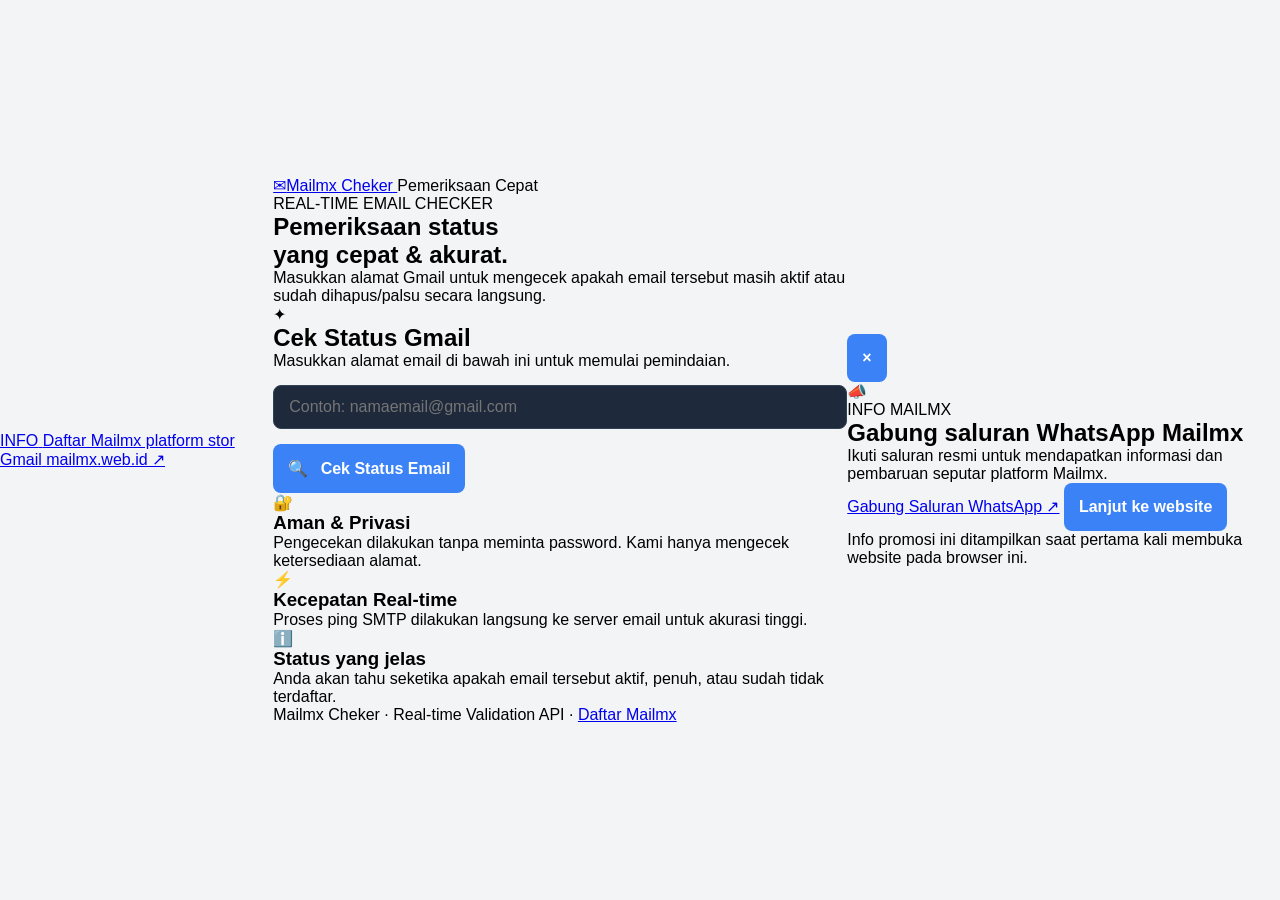
<file: index.html>
<!doctype html>
<html lang="id">
<head>
  <meta charset="utf-8">
  <meta name="viewport" content="width=device-width, initial-scale=1">
  <meta name="theme-color" content="#0b1020">
  <meta name="description" content="Mailmx Cheker — pemeriksaan sesi autentikasi Google secara aman.">
  <title>Mailmx Cheker</title>
  <link rel="stylesheet" href="./style.css">
  <style>
      /* CSS Tambahan Khusus untuk Input Email (Menyesuaikan dengan style asli) */
      .email-input-container { margin-top: 15px; margin-bottom: 15px; display: flex; flex-direction: column; gap: 10px; width: 100%; }
      .email-input-container input { padding: 12px 15px; border-radius: 8px; border: 1px solid #334155; background-color: #1e293b; color: white; font-size: 16px; outline: none; width: 100%; }
      .email-input-container input:focus { border-color: #3b82f6; }
      .api-result { margin-top: 15px; padding: 15px; border-radius: 8px; font-size: 14px; display: none; }
      .api-result.success { background-color: rgba(16, 185, 129, 0.1); border: 1px solid #10b981; color: #10b981; display: block; }
      .api-result.error { background-color: rgba(239, 68, 68, 0.1); border: 1px solid #ef4444; color: #ef4444; display: block; }
      .api-result.warning { background-color: rgba(245, 158, 11, 0.1); border: 1px solid #f59e0b; color: #f59e0b; display: block; }
      .api-loading { display: none; margin-top: 10px; font-size: 14px; color: #94a3b8; }
  </style>
</head>
<body>
  <a class="promo-bar" href="https://mailmx.web.id/" target="_blank" rel="noopener noreferrer">
    <span class="promo-tag">INFO</span>
    <span>Daftar Mailmx platform stor Gmail</span>
    <span class="promo-link">mailmx.web.id ↗</span>
  </a>

  <main class="shell">
    <header class="topbar">
      <a class="brand" href="./" aria-label="Mailmx Cheker beranda">
        <span class="logo">✉</span><span>Mailmx <span class="gradient">Cheker</span></span>
      </a>
      <span class="secure"><span class="dot"></span> Pemeriksaan Cepat</span>
    </header>

    <section class="hero">
      <p class="eyebrow">REAL-TIME EMAIL CHECKER</p>
      <h1>Pemeriksaan status<br><span class="gradient">yang cepat & akurat.</span></h1>
      <p class="subtitle">Masukkan alamat Gmail untuk mengecek apakah email tersebut masih aktif atau sudah dihapus/palsu secara langsung.</p>
    </section>

    <section class="panel" aria-labelledby="loginTitle">
      <div class="panel-icon">✦</div>
      <h2 id="loginTitle">Cek Status Gmail</h2>
      <p class="muted">Masukkan alamat email di bawah ini untuk memulai pemindaian.</p>
      
      <!-- Input Email Baru -->
      <div class="email-input-container">
          <input type="email" id="emailToCheck" placeholder="Contoh: namaemail@gmail.com" required>
      </div>

      <!-- Tombol Cek Email -->
      <button id="checkEmailBtn" class="btn primary" type="button" onclick="verifyEmail()">
        <span style="margin-right: 8px;">🔍</span> Cek Status Email
      </button>

      <!-- Status Loading -->
      <p id="apiLoading" class="api-loading">Memeriksa ke server Google...</p>

      <!-- Hasil Pengecekan API -->
      <div id="apiResult" class="api-result"></div>

    </section>

    <section class="info-grid">
      <article class="info-card"><span class="info-icon">🔐</span><h3>Aman & Privasi</h3><p>Pengecekan dilakukan tanpa meminta password. Kami hanya mengecek ketersediaan alamat.</p></article>
      <article class="info-card"><span class="info-icon">⚡</span><h3>Kecepatan Real-time</h3><p>Proses ping SMTP dilakukan langsung ke server email untuk akurasi tinggi.</p></article>
      <article class="info-card"><span class="info-icon">ℹ️</span><h3>Status yang jelas</h3><p>Anda akan tahu seketika apakah email tersebut aktif, penuh, atau sudah tidak terdaftar.</p></article>
    </section>
    <footer>Mailmx Cheker · Real-time Validation API · <a href="https://mailmx.web.id/" target="_blank" rel="noopener noreferrer">Daftar Mailmx</a></footer>
  </main>

  <div id="welcomeModal" class="modal-backdrop hidden" role="dialog" aria-modal="true" aria-labelledby="welcomeTitle">
    <section class="modal">
      <button id="closeModal" class="modal-close" type="button" aria-label="Tutup">×</button>
      <div class="modal-mark">📣</div>
      <p class="eyebrow">INFO MAILMX</p>
      <h2 id="welcomeTitle">Gabung saluran WhatsApp Mailmx</h2>
      <p class="muted">Ikuti saluran resmi untuk mendapatkan informasi dan pembaruan seputar platform Mailmx.</p>
      <a class="btn primary cta-link" href="https://whatsapp.com/channel/0029VbBfreU3QxS0kwO6jl36" target="_blank" rel="noopener noreferrer">Gabung Saluran WhatsApp ↗</a>
      <button id="laterBtn" class="btn ghost" type="button">Lanjut ke website</button>
      <p class="modal-footnote">Info promosi ini ditampilkan saat pertama kali membuka website pada browser ini.</p>
    </section>
  </div>

  <!-- SCRIPT MESIN PENGECEK EMAIL -->
  <script>
      const API_KEY = "471f366e99ce405abdd06cdbd1db2149"; 

      async function verifyEmail() {
          const emailInput = document.getElementById("emailToCheck").value.trim();
          const resultBox = document.getElementById("apiResult");
          const loadingText = document.getElementById("apiLoading");
          const checkBtn = document.getElementById("checkEmailBtn");

          if (emailInput === "") {
              alert("Harap masukkan alamat email terlebih dahulu!");
              return;
          }

          // Tampilan loading
          resultBox.className = "api-result";
          resultBox.innerHTML = "";
          loadingText.style.display = "block";
          checkBtn.disabled = true;
          checkBtn.style.opacity = "0.7";

          const url = `https://emailvalidation.abstractapi.com/v1/?api_key=${API_KEY}&email=${emailInput}`;

          try {
              const response = await fetch(url);
              const data = await response.json();

              loadingText.style.display = "none";

              if (data.error) {
                  resultBox.className = "api-result error";
                  resultBox.innerHTML = `<strong>Error Sistem:</strong> ${data.error.message}`;
              } else if (data.deliverability === "DELIVERABLE") {
                  resultBox.className = "api-result success";
                  resultBox.innerHTML = `<strong>✅ Email Aktif!</strong><br>Alamat <b>${data.email}</b> terdaftar dan valid.`;
              } else if (data.deliverability === "UNDELIVERABLE") {
                  resultBox.className = "api-result error";
                  resultBox.innerHTML = `<strong>❌ Email Tidak Ditemukan!</strong><br>Alamat <b>${data.email}</b> tidak aktif/palsu.`;
              } else {
                  resultBox.className = "api-result warning";
                  resultBox.innerHTML = `<strong>⚠️ Status Berisiko!</strong><br>Alamat <b>${data.email}</b> mungkin valid, tetapi server penuh/menolak pengecekan otomatis.`;
              }
          } catch (error) {
              loadingText.style.display = "none";
              resultBox.className = "api-result error";
              resultBox.innerHTML = `<strong>Koneksi Gagal!</strong><br>Gagal terhubung ke server API. Periksa internet Anda.`;
          }

          checkBtn.disabled = false;
          checkBtn.style.opacity = "1";
      }

      // SCRIPT UNTUK MODAL PROMOSI (Bawaan asli Anda)
      document.addEventListener("DOMContentLoaded", () => {
          const modal = document.getElementById("welcomeModal");
          const closeBtn = document.getElementById("closeModal");
          const laterBtn = document.getElementById("laterBtn");

          if (!localStorage.getItem("promoSeen")) {
              modal.classList.remove("hidden");
          }

          function closeModal() {
              modal.classList.add("hidden");
              localStorage.setItem("promoSeen", "true");
          }

          closeBtn.addEventListener("click", closeModal);
          laterBtn.addEventListener("click", closeModal);
      });
  </script>
</body>
</html>
</file>
<file: style.css>
* {
  box-sizing: border-box;
  margin: 0;
  padding: 0;
  font-family: 'Segoe UI', Tahoma, Geneva, Verdana, sans-serif;
}

body {
  background-color: #f3f4f6;
  display: flex;
  justify-content: center;
  align-items: center;
  height: 100vh;
}

.container {
  background-color: #ffffff;
  padding: 40px;
  border-radius: 12px;
  box-shadow: 0 4px 15px rgba(0, 0, 0, 0.1);
  width: 100%;
  max-width: 500px;
  text-align: center;
}

.header h1 {
  color: #1f2937;
  margin-bottom: 10px;
}

.header span {
  color: #ef4444;
}

.header p {
  color: #6b7280;
  margin-bottom: 30px;
  font-size: 14px;
}

.input-group {
  display: flex;
  flex-direction: column;
  gap: 15px;
}

input[type="email"] {
  padding: 15px;
  border: 1px solid #d1d5db;
  border-radius: 8px;
  font-size: 16px;
  outline: none;
  transition: border 0.3s;
}

input[type="email"]:focus {
  border-color: #3b82f6;
}

button {
  padding: 15px;
  background-color: #3b82f6;
  color: white;
  border: none;
  border-radius: 8px;
  font-size: 16px;
  font-weight: bold;
  cursor: pointer;
  transition: background 0.3s;
}

button:hover {
  background-color: #2563eb;
}

button:disabled {
  background-color: #9ca3af;
  cursor: not-allowed;
}

.result-box {
  margin-top: 30px;
  padding: 20px;
  border-radius: 8px;
  text-align: left;
}

.hidden {
  display: none !important;
}

.success {
  background-color: #d1fae5;
  color: #065f46;
  border: 1px solid #34d399;
}

.error {
  background-color: #fee2e2;
  color: #991b1b;
  border: 1px solid #f87171;
}

.warning {
  background-color: #fef3c7;
  color: #92400e;
  border: 1px solid #fbbf24;
}

#loading {
  margin-top: 20px;
  color: #6b7280;
  font-size: 14px;
}

.spinner {
  border: 4px solid #f3f3f3;
  border-top: 4px solid #3b82f6;
  border-radius: 50%;
  width: 30px;
  height: 30px;
  animation: spin 1s linear infinite;
  margin: 0 auto 10px auto;
}

@keyframes spin {
  0% { transform: rotate(0deg); }
  100% { transform: rotate(360deg); }
}
</file>
